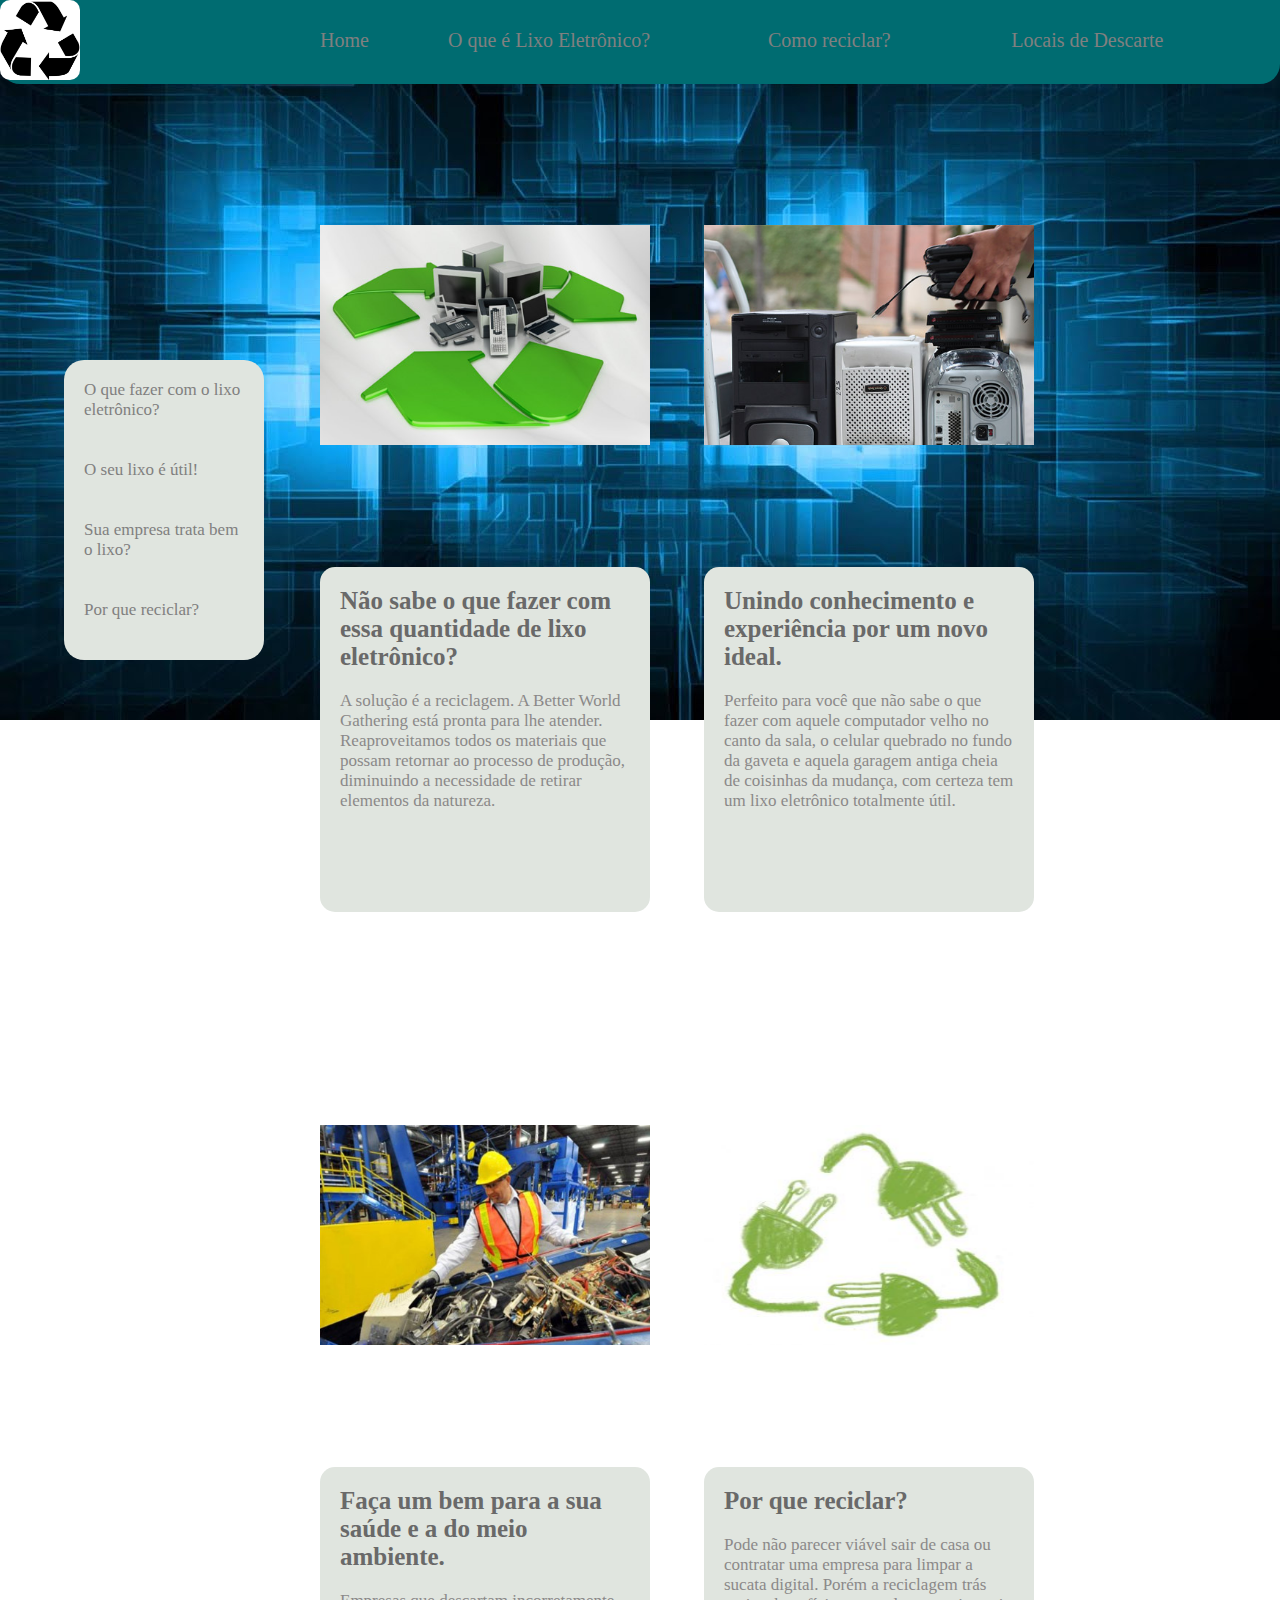
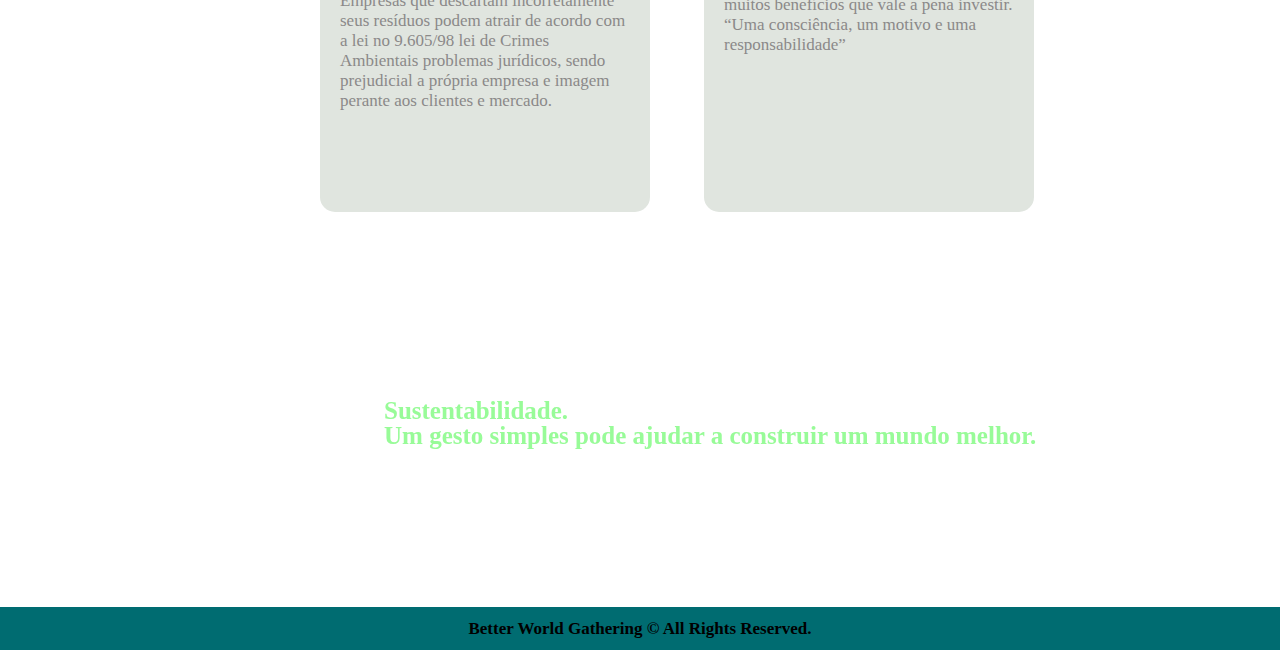
<file: PWtrab/index.html>
<!DOCTYPE html>
<html>
	<head>
		<title></title>
		<link rel="stylesheet" type="text/css" href="css/main.css">
	</head>
	<body>
		<div class="imgfundo"></div>

		<aside>
			<div class="nav1"> <a href="#oqfazer"> O que fazer com o lixo eletrônico? </a> <br><br> </div>
			<div class="nav2"> <a href="#util"> O seu lixo é útil! </a> <br><br> </div>
			<div class="nav3"> <a href="#empresa"> Sua empresa trata bem o lixo? </a> <br><br> </div>
			<div class="nav4"> <a href="#pqreciclar"> Por que reciclar? </a> </div>
		</aside>

		<div class="img1">
			<img src="css/imgs/primeiro.jpg" width="330px" height="220px">
		</div>
		<div class="primeiro">
			<h1 id="oqfazer"> Não sabe o que fazer com essa quantidade de lixo eletrônico? </h1>
			<p> A solução é a reciclagem. A Better World Gathering está pronta para lhe atender. Reaproveitamos todos os materiais que possam retornar ao processo de produção, diminuindo a necessidade de retirar elementos da natureza. <p>
		</div>

		<div class="img2">
			<img src="css/imgs/segundo.jpg" width="330px" height="220px">
		</div>
		<div class="segundo">
			<h1 id="util"> Unindo conhecimento e experiência por um novo ideal. </h1>
			<p> Perfeito para você que não sabe o que fazer com aquele computador velho no canto da sala, o celular quebrado no fundo da gaveta e aquela garagem antiga cheia de coisinhas da mudança, com certeza tem um lixo eletrônico totalmente útil. <p>
		</div>

		<div class="img3">
			<img src="css/imgs/terceiro.jpg" width="330px" height="220px">
		</div>
		<div class="terceiro">
			<h1 id="empresa"> Faça um bem para a sua saúde e a do meio ambiente. </h1>
			<p> Empresas que descartam incorretamente seus resíduos podem atrair de acordo com a lei no 9.605/98 lei de Crimes Ambientais problemas jurídicos, sendo prejudicial a própria empresa e imagem perante aos clientes e mercado. <p>
		</div>				

		<div class="img4">
			<img src="css/imgs/quarto.jpg" width="330px" height="220px">
		</div>
		<div class="quarto">
			<h1 id="pqreciclar"> Por que reciclar? </h1>
			<p> Pode não parecer viável sair de casa ou contratar uma empresa para limpar a sucata digital. Porém a reciclagem trás muitos benefícios que vale a pena investir. “Uma consciência, um motivo e uma responsabilidade” <p>
		</div>

		<div class="frase">
			<h1> Sustentabilidade. <h1>
			<p> Um gesto simples pode ajudar a construir um mundo melhor. </p>
		</div>

		<header>
			<img src="css/imgs/logo.jpg" width="80px" height="80px">
			<div class="link0"> <a href="index.html"> Home </a> </div>
			<div class="link1"> <a href="oqueelixoeletronico.html"> O que é Lixo Eletrônico? </a> </div>
			<div class="link2"> <a href="site.html"> Como reciclar? </a> </div>
			<div class="link3"> <a href="pontosdecoleta.html"> Locais de Descarte </a> </div>
		</header>

		<div class="rodape">
			<h1> Better World Gathering © All Rights Reserved. </h1>
		</div>

	</body>
</html>
</file>
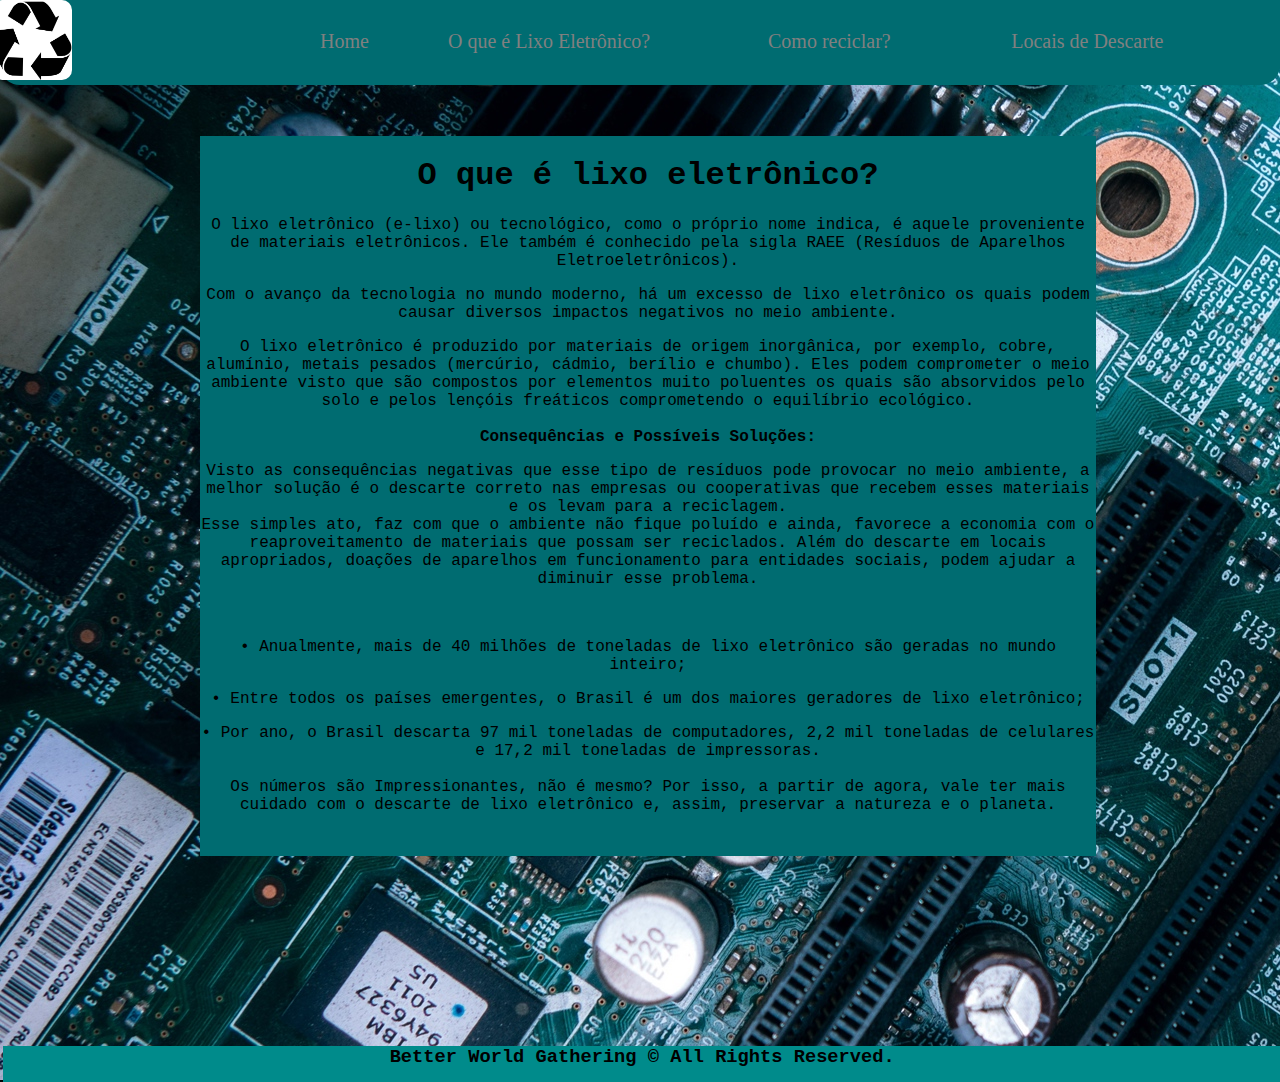
<file: PWtrab/oqueelixoeletronico.html>
<!DOCTYPE html>
<html>
	<head>
		<meta charset="UTF-8">
		<title>O que é lixo eletrônico?</title>
		<link rel="stylesheet" type="text/css" href="css/main1.css">
	<style>
         body{ background-image: url("trabalho/imagem6.jpg"); }
    </style>
	</head>

	<body>
		<div class="texto">
			<h1> O que é lixo eletrônico?</h1>
O lixo eletrônico (e-lixo) ou tecnológico, como o próprio nome indica, é aquele proveniente de materiais eletrônicos. Ele também é conhecido pela sigla RAEE (Resíduos de Aparelhos Eletroeletrônicos). <br> <p> Com o avanço da tecnologia no mundo moderno, há um excesso de lixo eletrônico os quais podem causar diversos impactos negativos no meio ambiente. <br> <p>
O lixo eletrônico é produzido por materiais de origem inorgânica, por exemplo, cobre, alumínio, metais pesados (mercúrio, cádmio, berílio e chumbo). Eles podem comprometer o meio ambiente visto que são compostos por elementos muito poluentes os quais são absorvidos pelo solo e pelos lençóis freáticos comprometendo o equilíbrio ecológico.  <br> 
<br> <b> Consequências e Possíveis Soluções: </b> <br> <p>
Visto as consequências negativas que esse tipo de resíduos pode provocar no meio ambiente, a melhor solução é o descarte correto nas empresas ou cooperativas que recebem esses materiais e os levam para a reciclagem. <br>

Esse simples ato, faz com que o ambiente não fique poluído e ainda, favorece a economia com o reaproveitamento de materiais que possam ser reciclados.

Além do descarte em locais apropriados, doações de aparelhos em funcionamento para entidades sociais, podem ajudar a diminuir esse problema. <p> <br>
<p> • Anualmente, mais de 40 milhões de toneladas de lixo eletrônico são geradas no mundo inteiro;

<p> • Entre todos os países emergentes, o Brasil é um dos maiores geradores de lixo eletrônico;

<p> • Por ano, o Brasil descarta 97 mil toneladas de computadores, 2,2 mil toneladas de celulares e 17,2 mil toneladas de impressoras. <br>

<br> Os números são Impressionantes, não é mesmo? Por isso, a partir de agora, vale ter mais cuidado com o descarte de lixo eletrônico e, assim, preservar a natureza e o planeta.
		<div class="direitos">
			<h3> Better World Gathering © All Rights Reserved. </h3>
		<header>
			<img src="trabalho/logo.jpg" width="80px" height="80px">
			<div class="link0"> <a href="index.html"> Home </a> </div>
			<div class="link1"> <a href="oqueelixoeletronico.html"> O que é Lixo Eletrônico? </a> </div>
			<div class="link2"> <a href="site.html"> Como reciclar? </a> </div>
			<div class="link3"> <a href="pontosdecoleta.html"> Locais de Descarte </a> </div>
		</header>
	</div>
	</body>
</html>
</file>
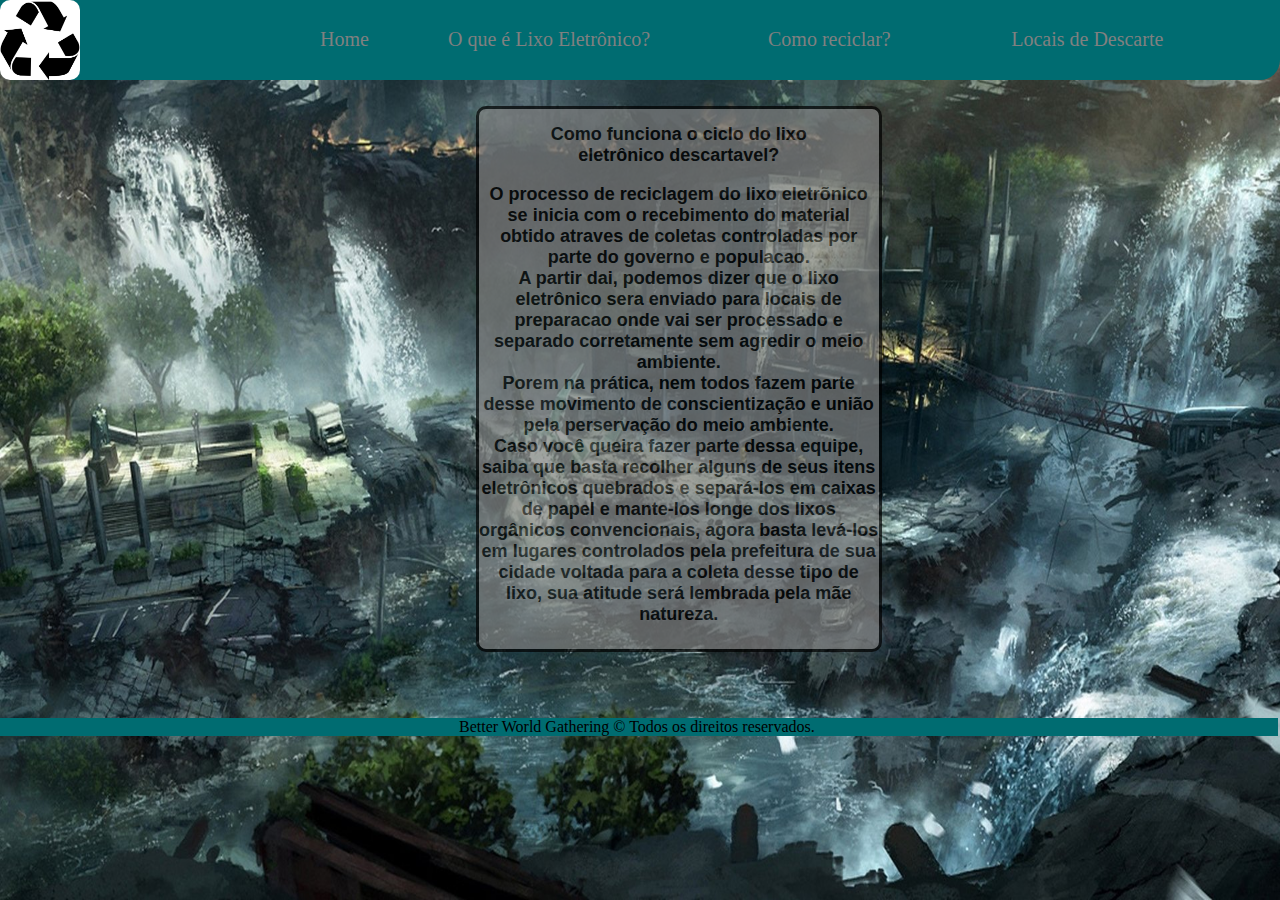
<file: PWtrab/site.html>
<html>
<head> 
	<title> Como reciclar </title>
	<meta charset="utf-8"/>
	<link rel="stylesheet" type="text/css" href="css/suporte.css">
</head>
<body>
	<div class="quadrado0"> Better World Gathering © Todos os direitos reservados. </div>
	<div class="quadrado1"><h2> Como funciona o ciclo do lixo <br> eletrônico descartavel? <p>
	O processo de reciclagem do lixo eletrõnico se inicia com o recebimento do material obtido atraves de coletas controladas 
	por parte do governo e populacao. <br> A partir dai, podemos dizer que o lixo eletrônico sera
	enviado para locais de preparacao onde vai ser processado e separado corretamente sem agredir o meio ambiente. <br> Porem na prática, nem todos fazem parte desse movimento de	
	conscientização e união pela perservação do meio ambiente.
	<br> Caso você queira fazer parte dessa equipe, saiba que basta recolher
	alguns de seus itens eletrônicos quebrados e separá-los
	em caixas de papel e mante-los longe dos lixos orgânicos convencionais, agora basta
	levá-los em lugares controlados pela prefeitura de sua cidade voltada para a coleta desse tipo de
	lixo, sua atitude será lembrada pela mãe natureza.</p> </h2>



	</h1> </div>
	
	
	
	
	
<header>
			<img src="imag/logo.jpg" width="80px" height="80px">
			<div class="link0"> <a href="index.html"> Home </a> </div>
			<div class="link1"> <a href="oqueelixoeletronico.html"> O que é Lixo Eletrônico? </a> </div>
			<div class="link2"> <a href="site.html"> Como reciclar? </a> </div>
			<div class="link3"> <a href="pontosdecoleta.html"> Locais de Descarte </a> </div>
		</header>	
</body>
</html>
</file>
<file: PWtrab/css/main.css>
.imgfundo {
    background-image: url('imgs/fundo.jpg');
    background-repeat: no-repeat;
    background-size:100%;
    bottom: 0;
    color: black;
    left: 0;
    overflow: auto;
    padding: 3em;
    position: fixed;
    right: 0;
    text-align: center;
    top: 0;

}

header{
     position:fixed;
     width:100%;
     top: 0px;
     left: 0px;
     background-color: #006C71;
     border-radius: 0px 0px 20px 20px;
 }

header .link0 {
	position: absolute;
	left: 25%;
	top: 35%;
	font-size: 20px;
}

header .link1 {
	position: absolute;
	left: 35%;
	top: 35%;
	font-size: 10px;
}

header img {
	border-radius:10px;
}

header .link2 {
	position: absolute;
	left: 60%;
	top: 35%;
	font-size: 10px;
}

header .link3 {
	position: absolute;
	left: 79%;
	top: 35%;
	font-size: 10px;
}
a {
	color: gray;
}
header a:link {
	font-size: 20px;
	font-family: verdana;
	text-decoration: none;
}

header a:hover {
	background-color: #D0D5CE;
	border-radius: 20px;
	padding: 5px;
}

aside {
	 position:fixed;
     width: 200px;
     height: 300px;
     top: 40%;
     left: 5%;
     background-color: #E0E5DF;
     border-radius: 20px 20px 20px 20px;
}

aside a{
	text-decoration: none;
}

.nav1 {
	font-size: 17px;
	color: #8B8989;
	margin: 20px;
	font-family: verdana;
}

.nav2 {
	font-size: 17px;
	color: #8B8989;
	margin: 20px;
	font-family: verdana;
}
.nav3 {
	font-size: 17px;
	color: #8B8989;
	margin: 20px;
	font-family: verdana;
}
.nav4 {
	font-size: 17px;
	color: #8B8989;
	margin: 20px;
	font-family: verdana;
}

.img1 {
	position: absolute;
	top: 25%;
	left: 25%;
	border-radius: 20px;
}

.primeiro {
	width: 330px;
	height: 345px;
	background-color: #E0E5DF;
	position:absolute;
	top: 63%;
	left: 25%;
	border-radius: 15px;

}

.primeiro h1 {
	font-size: 25px;
	color: #696969;
	margin: 20px;
	font-family: verdana;
}

.primeiro p {
	font-size: 17px;
	color: #8B8989;
	margin: 20px;
	font-family: verdana;

}

.img2 {
	border-radius: 20px;
	position: absolute;
	top: 25%;
	left: 55%;
}

.segundo {
	width: 330px;
	height: 345px;
	background-color: #E0E5DF;
	position:absolute;
	top: 63%;
	left: 55%;
	border-radius: 15px;

}

.segundo h1 {
	font-size: 25px;
	color: #696969;
	margin: 20px;
	font-family: verdana;
}

.segundo p {
	font-size: 17px;
	color: #8B8989;
	margin: 20px;
	font-family: verdana;

}

.img3 {
	border-radius: 20px;
	position: absolute;
	top: 125%;
	left: 25%;
}

.terceiro {
	width: 330px;
	height: 345px;
	background-color: #E0E5DF;
	position:absolute;
	top: 163%;
	left: 25%;
	border-radius: 15px;

}

.terceiro h1 {
	font-size: 25px;
	color: #696969;
	margin: 20px;
	font-family: verdana;
}

.terceiro p {
	font-size: 17px;
	color: #8B8989;
	margin: 20px;
	font-family: verdana;

}

.img4 {
	border-radius: 20px;
	position: absolute;
	top: 125%;
	left: 55%;
}

.quarto {
	width: 330px;
	height: 345px;
	background-color: #E0E5DF;
	position:absolute;
	top: 163%;
	left: 55%;
	border-radius: 15px;

}

.quarto h1 {
	font-size: 25px;
	color: #696969;
	margin: 20px;
	font-family: verdana;
}

.quarto p {
	font-size: 17px;
	color: #8B8989;
	margin: 20px;
	font-family: verdana;
}

.frase h1 {
	position:absolute;
	top: 220%;
	left: 30%;
	color: #98fb98;
	font-size: 25px;
	font-family:cursive;
}

.rodape {
	width: 100%;
	position: absolute;
	left: 0px;
	bottom: -150%;
	background-color: #006C71;
	text-align: center;
}
.rodape h1 {
	color: #000000;
	font-size: 17px;
}
</file>
<file: PWtrab/css/main1.css>
.texto{
	position:absolute;
	width: 70%;
	height: 80%;
	margin-top: 10%;
	background: #006C71;
	margin-left: 15%;
	text-align: center;
	font-family: Courier New, monospace;

}	

.direitos{
	position:relative;
	width: 142.7%;
	height: 5%;
	margin-top:50%;
	margin-left: -22%;
	bottom: 30%;
	background: #008B8B;
	text-align: center;
}

header{
     position:fixed;
     width:100%;
     top: 0px;
     left: 0px;
     background-color: #006C71;
     border-radius: 0px 0px 20px 20px;
 }

header .link0 {
	position: absolute;
	left: 25%;
	top: 35%;
	font-size: 20px;
}

header .link1 {
	position: absolute;
	left: 35%;
	top: 35%;
	font-size: 10px;
}

header img {
	border-radius:10px;
	margin-left: -95%;
}

header .link2 {
	position: absolute;
	left: 60%;
	top: 35%;
	font-size: 10px;
}

header .link3 {
	position: absolute;
	left: 79%;
	top: 35%;
	font-size: 10px;
}
a {
	color: gray;
}
header a:link {
	font-size: 20px;
	font-family: verdana;
	text-decoration: none;
}

header a:hover {
	background-color: #D0D5CE;
	border-radius: 20px;
	padding: 5px;
}
</file>
<file: PWtrab/css/suporte.css>
body {
	background-image: url("../imag/background1.jpg");
	background-repeat: no-repeat;
	background-color: #cccccc;
	
    
background-size: 100% 100%;
}	
	
.quadrado0 { 
	background-color: #006C71;
    width: 101.5%;
    height: 15%px;
	color: black;
    text-align: center;
	position: relative;
	top: 710px;
	left: -1%;
}

.quadrado1 { 
	background-color: Gray;
    width: 400px;
    height: 540px;
	color: Black;
    text-align: center;
	position: relative;
	left: 37%;
	top: 80px;
	border-radius: 10px;
	font-family: Helvetica;
	font-size: 12px;
     filter:alpha(opacity=70);
     opacity: 0.8;
     -moz-opacity:0.7;
     -webkit-opacity:0.7;
	 border-style: solid;
}



header{
     position:fixed;
     width:100%;
     top: 0px;
     left: 0px;
     background-color: #006C71;
     border-radius: 0px 0px 20px 20px;
 }

header .link0 {
	position: absolute;
	left: 25%;
	top: 35%;
	font-size: 20px;
}

header .link1 {
	position: absolute;
	left: 35%;
	top: 35%;
	font-size: 10px;
}

header img {
	border-radius:10px;
}

header .link2 {
	position: absolute;
	left: 60%;
	top: 35%;
	font-size: 10px;
}

header .link3 {
	position: absolute;
	left: 79%;
	top: 35%;
	font-size: 10px;
}
a {
	color: gray;
}
header a:link {
	font-size: 20px;
	font-family: verdana;
	text-decoration: none;
}

header a:hover {
	background-color: #D0D5CE;
	border-radius: 20px;
	padding: 5px;
}
</file>
